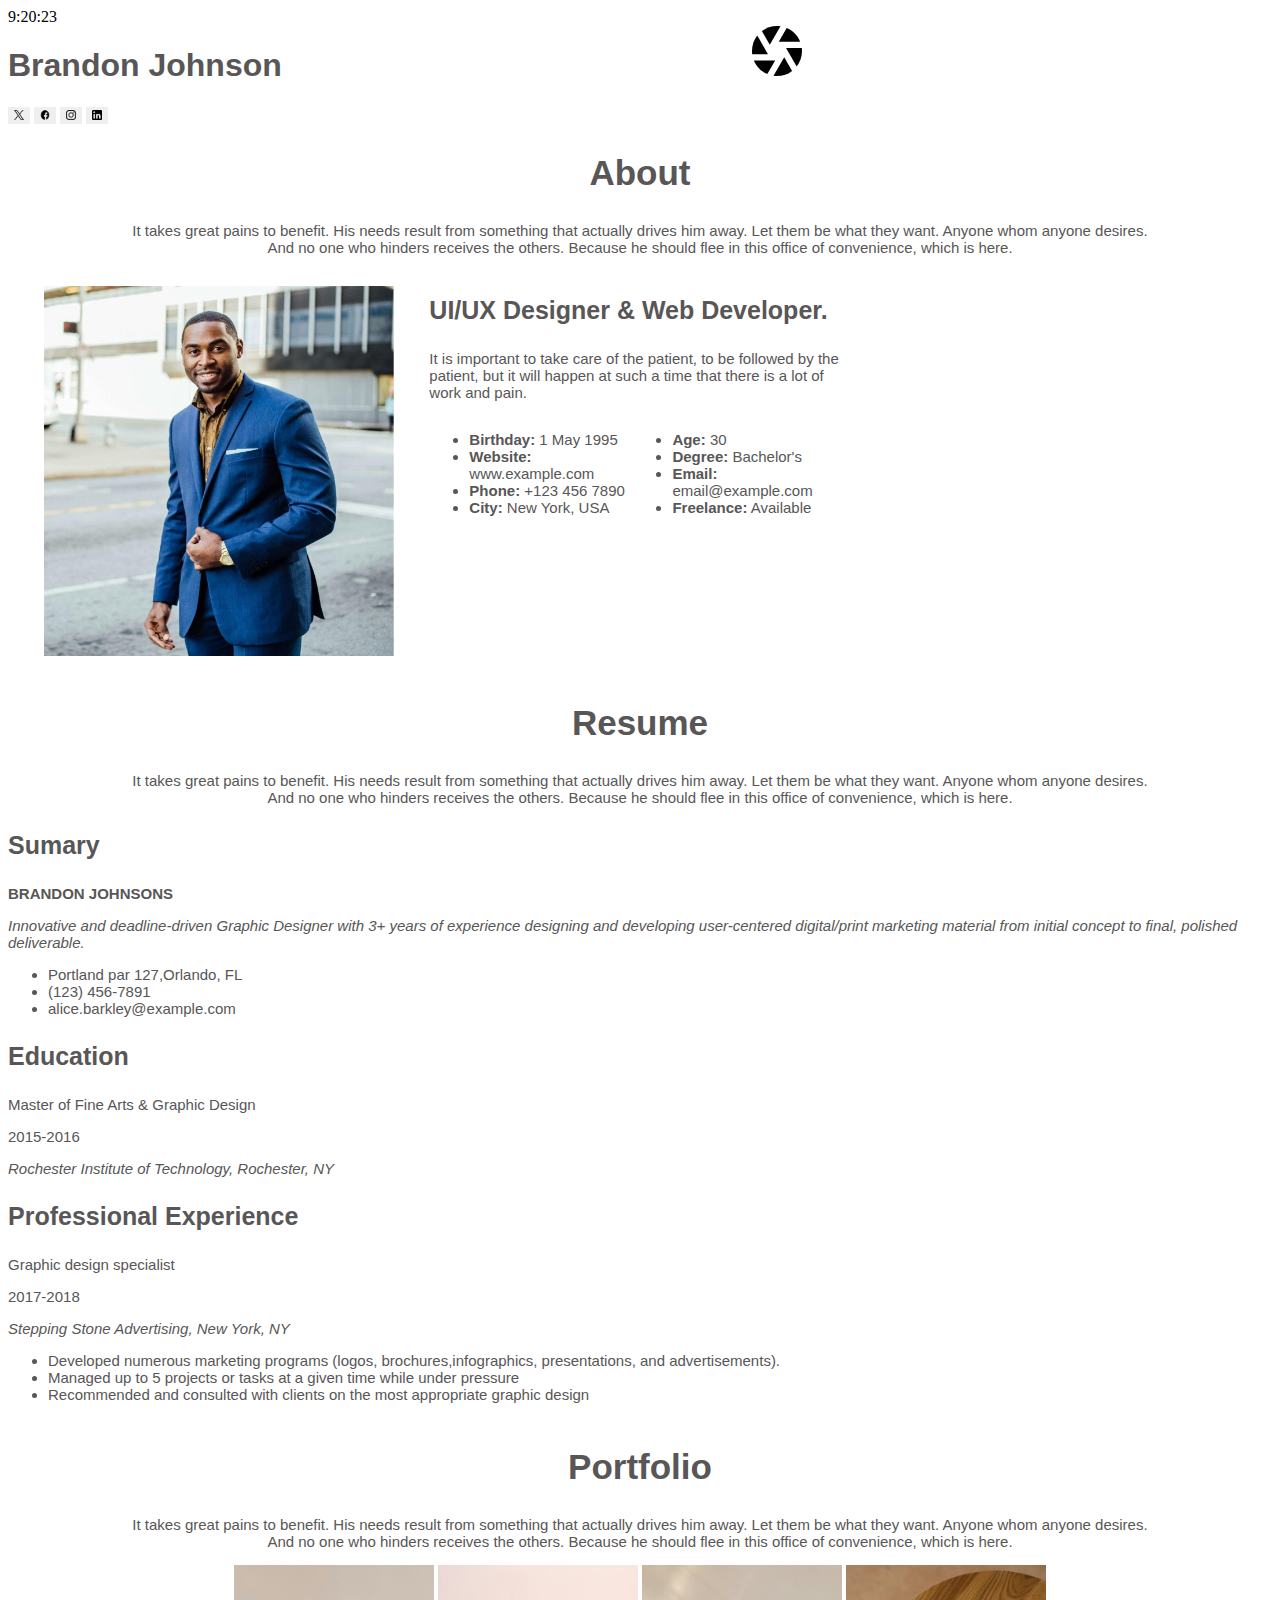
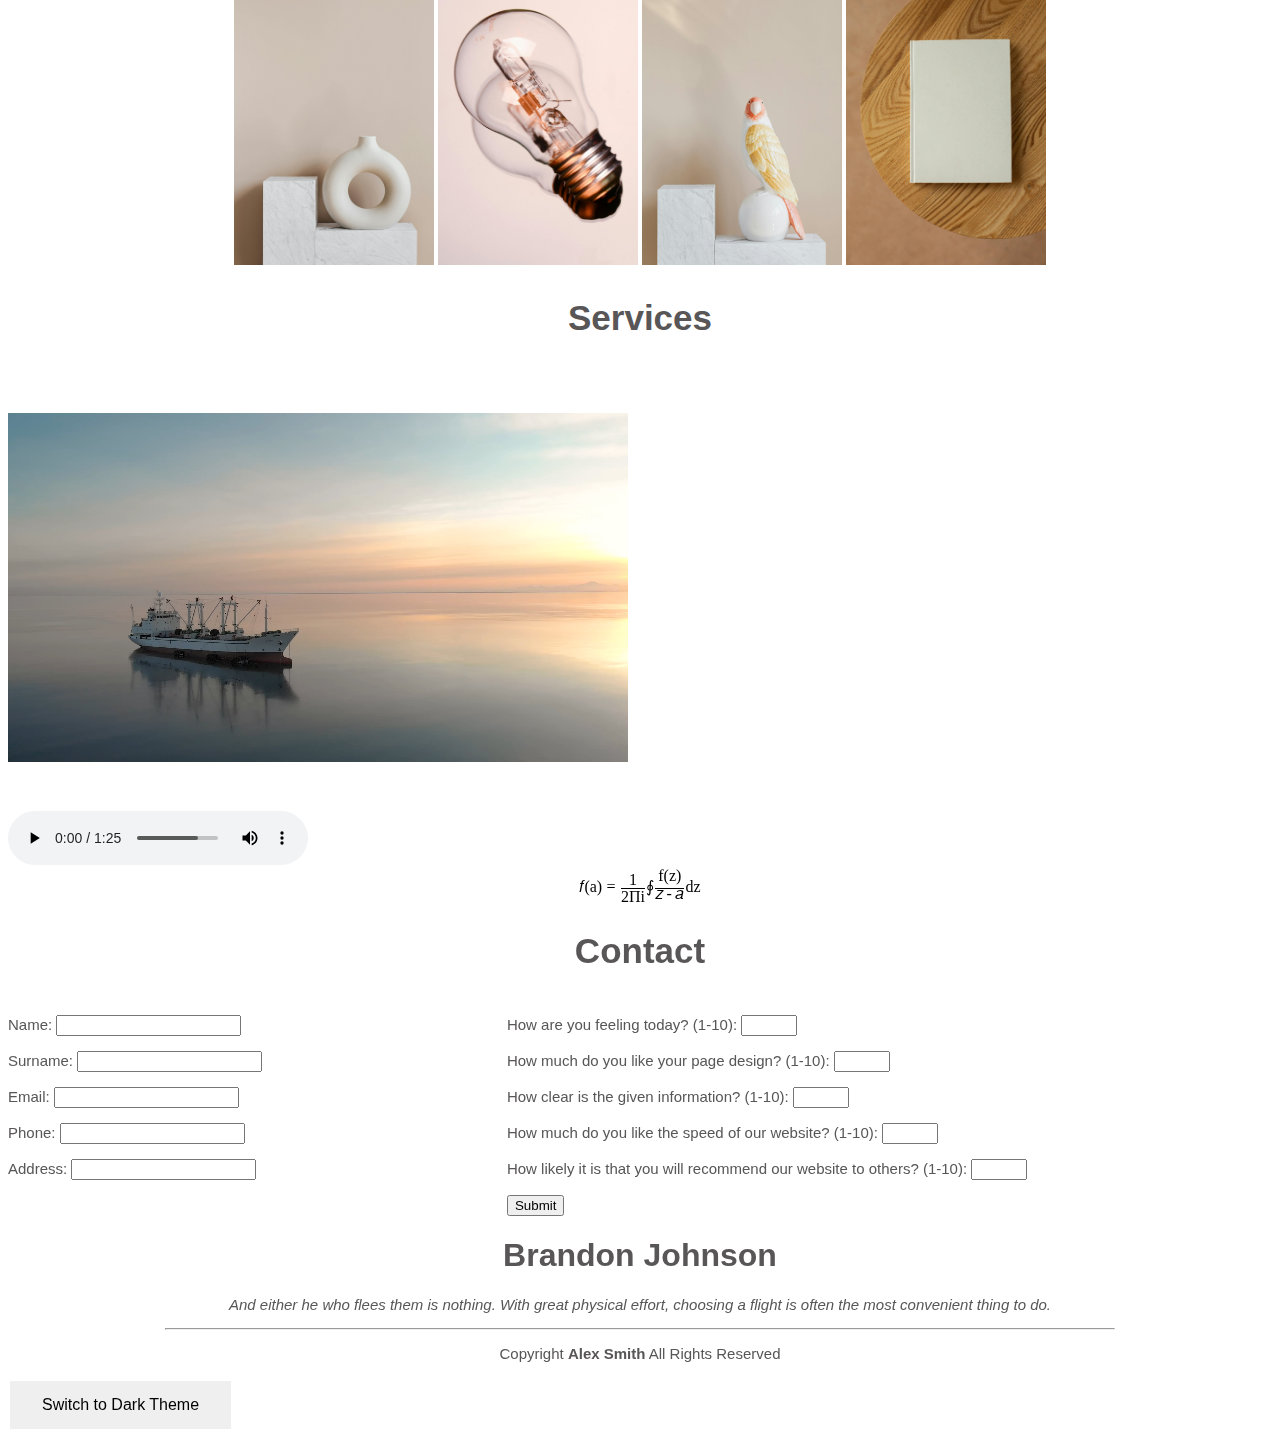
<file: index.html>
<!--Kristupas Dominas EKF23-->
<!DOCTYPE html>
<html>
<head>
    <meta charset="UTF-8">
    <link rel="stylesheet" href="Styles.css">
    <title>Page Title</title>
</head>

<body onload="startTime()">
    <div id = "clock"></div>
    <script src="clock.js"></script>
    <div class = "flex-container">
        <div class = "intro">
            <div class = "column1">
                <h1>Brandon Johnson</h1>
                <button class="socialbutton" id ="twitter-id" name="twitter">
                    <img src="Buttons/twitter.png" alt="Clickable Image" style="width: 10px; height: 10px;">
                </button>
                <button class="socialbutton" id ="fb-id" name="fb">
                    <img src="Buttons/fb.png" alt="Clickable Image" style="width: 10px; height: 10px;">
                </button>
                <button class="socialbutton" id ="ig-id" name="ig">
                    <img src="Buttons/ig.png" alt="Clickable Image" style="width: 10px; height: 10px;">
                </button>
                <button class="socialbutton" id ="in-id" name="in">
                    <img src="Buttons/in.png" alt="Clickable Image" style="width: 10px; height: 10px;">
                </button>
            </div>
            <div class = "column2">
                <svg width="50px" height="50px" viewBox="0 0 16 16" fill="none" xmlns="http://www.w3.org/2000/svg">
                    <path d="M5.6906 6.00001L3.16512 1.62576C4.50811 0.605527 6.18334 0 8 0C8.37684 0 8.74759 0.0260554 9.11056 0.076463L5.6906 6.00001Z" fill="#000000"/>
                    <path d="M5.11325 9L1.69363 3.07705C0.632438 4.43453 0 6.14341 0 8C0 8.33866 0.0210434 8.67241 0.0618939 9H5.11325Z" fill="#000000"/>
                    <path d="M4.89635 15.3757C2.93947 14.5512 1.37925 12.9707 0.581517 11H7.42265L4.89635 15.3757Z" fill="#000000"/>
                    <path d="M8 16C7.62316 16 7.25241 15.9739 6.88944 15.9235L10.3094 10L12.8349 14.3742C11.4919 15.3945 9.81666 16 8 16Z" fill="#000000"/>
                    <path d="M16 8C16 9.85659 15.3676 11.5655 14.3064 12.9229L10.8868 7H15.9381C15.979 7.32759 16 7.66134 16 8Z" fill="#000000"/>
                    <path d="M11.1036 0.624326C13.0605 1.44877 14.6208 3.02927 15.4185 5H8.57735L11.1036 0.624326Z" fill="#000000"/>
                </svg>
            </div>
        </div>
        

        <button onclick="topFunction()" id="myBtn" title="Go to top">Top</button>

        <div class="about">
            <h2>About</h2>
            <p class = "center-txt" style="text-align: center;">It takes great pains to benefit. 
                His needs result from something that actually drives 
                him away. 
                Let them be what they want. 
                Anyone whom anyone desires. 
                And no one who hinders receives the others. 
                Because he should flee in this office of convenience, 
                which is here.
            </p>
            <div class="containerimag">
                <div class = "imag">
                    <p style="text-align:center;"> 
                    <img src="Images/man.jpg" 
                    alt="Description of the image" 
                    width="350" 
                    height="370">  
                    </p>  
                </div>
                <div class="txt1">
                    <h3>UI/UX Designer & Web Developer.</h3>
                    <p>It is important to take care of the patient, to be followed by the patient, but it will happen 
                        at such a time that there is a lot of work and pain.</p>
                    <div class="row">
                        <div class="column1">
                            <ul class="ul1">
                                <li><b>Birthday:</b> 1 May 1995</li> 
                                <li><b>Website:</b> www.example.com</li> 
                                <li><b>Phone:</b> +123 456 7890</li> 
                                <li><b>City:</b> New York, USA</li> 
                            </ul>
                        </div>
                        <div class="column2">
                            <ul class="ul1">
                                <li><b>Age:</b> 30</li> 
                                <li><b>Degree:</b> Bachelor's</li> 
                                <li><b>Email:</b> email@example.com</li> 
                                <li><b>Freelance:</b> Available</li> 
                            </ul>
                        </div>
                    </div>
                </div>
            </div>
        </div>
        
        <div class = "resume">
            <h2>Resume</h2>
            <p class = "center-txt" style="text-align: center;">
                It takes great pains to benefit. 
                His needs result from something that actually drives him away. 
                Let them be what they want. Anyone whom anyone desires. 
                And no one who hinders receives the others. 
                Because he should flee in this office of convenience, which is here.
            </p> 

            <h3>Sumary</h3>
            <p><b>BRANDON JOHNSONS</b></p>
            <p><i>Innovative and deadline-driven Graphic Designer 
                with 3+ years of experience designing and developing user-centered 
                digital/print marketing material from initial concept to final, 
                polished deliverable.</i></p>
            <ul class="ul1">
                <li>Portland par 127,Orlando, FL</li>
                <li>(123) 456-7891</li>
                <li>alice.barkley@example.com</li>
            </ul>
                
            <h3>Education</h3>
            <p>Master of Fine Arts & Graphic Design</p>
            <p>2015-2016</p>
            <p><i>Rochester Institute of Technology, Rochester, NY</i></p>

            <h3>Professional Experience</h3>
            <p>Graphic design specialist</p>
            <p>2017-2018</p>
            <p><i>Stepping Stone Advertising, New York, NY</i></p>
            <ul class="ul1">
                <li>Developed numerous marketing programs 
                    (logos, brochures,infographics, presentations, 
                    and advertisements).</li>
                <li>Managed up to 5 projects or tasks
                    at a given time while under pressure</li>
                <li>Recommended and consulted with clients
                    on the most appropriate graphic design</li>
            </ul>  
        </div>

        <div class = "portfolio">
            <h2>Portfolio</h2>
            <p class = "center-txt" style="text-align: center;">
                It takes great pains to benefit. 
                His needs result from something that actually drives him away. 
                Let them be what they want. Anyone whom anyone desires. 
                And no one who hinders receives the others. 
                Because he should flee in this office of convenience, which is here.
            </p>
            <div class = "portfolio-image" style = "text-align: center;">
                <img src="Images/vaze.jpg" 
                alt="Description of the image" 
                width="200" 
                height="300">  
                <img src="Images/bulb.jpg" 
                alt="Description of the image" 
                width="200" 
                height="300">  
                <img src="Images/bird.jpg" 
                alt="Description of the image" 
                width="200" 
                height="300">     
                <img src="Images/glasses.jpg" 
                alt="Description of the image" 
                width="200" 
                height="300">  
            </div>
    
            </div>

        <div class = "services">
            <h2>Services</h2>
            <video src="Videos/ship.mp4" width="620" height="440" autoplay>
            </video>
            <iframe width="620" height="440" src="https://www.youtube.com/embed/YqpJANzyvyI?si=Hy3ilu8hd4MEDFlg" 
            title="YouTube video player" 
            frameborder="0" 
            allow="accelerometer; autoplay; clipboard-write; encrypted-media; gyroscope; picture-in-picture; web-share" 
            referrerpolicy="strict-origin-when-cross-origin"
            allowfullscreen></iframe>  
            <audio src = "Audio/classical.mp3" controls></audio>
        </div>

        <math display = "block">
            <mrow>
                <mi>f</mi> <!--kintamojo pavadinimas-->
                <mi>(a)</mi>
                <mo>=</mo> <!--operatorius-->
                <mfrac> <!--trupmena, pirmomi eliutė - skaitiklis,
                antroji - vardiklis-->
                    <mi>1</mi>
                    <mi>2&#928i</mi>
                </mfrac>
                <mi>&#8750</mi>
                <mfrac>
                    <mi>f(z)</mi>
                    <mrow> <!--grupuoja sekančias eilutes į vieną-->
                        <mi>z</mi>
                        <mo>-</mo>
                        <mi>a</mi>
                    </mrow>
                </mfrac>
                <mi>dz</mi>
            </mrow>
        </math>

        <div class="contact"> 
            <h2>Contact</h2>
            <div class="row">
                <div class="column1">
                    <form id="contactForm">
                        <p>
                            <label for="name">Name:</label>
                            <input type="text" id="name" required><br>
                        </p>
                        <p>
                            <label for="surname">Surname:</label>
                            <input type="text" id="surname" required><br>
                        </p>
                        <p>
                            <label for="email">Email:</label>
                            <input type="email" id="email" required><br>
                        </p>
                        <p>
                            <label for="phone">Phone:</label>
                            <input type="tel" id="phone" required><br>
                        </p>
                        <p>
                            <label for="address">Address:</label>
                            <input type="text" id="address" required><br>
                        </p>
                        <p>
                    </form>
                </div>
                <div class="column2">
                    <form id="contactForm">
                        <p>
                            <label for="q1">How are you feeling today? (1-10):</label>
                            <input type="number" id="q1" min="1" max="10" required><br>
                        </p>
                
                        <p>
                            <label for="q2">How much do you like your page design? (1-10):</label>
                            <input type="number" id="q2" min="1" max="10" required><br>
                        </p>
                        <p>
                            <label for="q3">How clear is the given information? (1-10):</label>
                            <input type="number" id="q3" min="1" max="10" required><br>
                        </p>
                        <p>
                            <label for="q4">How much do you like the speed of our website? (1-10):</label>
                            <input type="number" id="q4" min="1" max="10" required><br>
                        </p>
                        <p>
                            <label for="q5">How likely it is that you will recommend our website to others? (1-10):</label>
                            <input type="number" id="q5" min="1" max="10" required><br>
                        </p>
                        <button type="button" id="submitButton">Submit</button>
                    </form>
                </div>  
                <div id="resultContainer" class="result" style="display:none;"></div>      
            </div>
            <script src="submit.js"></script>
        </div>
    </div>


    

    <footer>
        <h1 style = "text-align: center;">Brandon Johnson</h1>
        <p style = "text-align: center;"><i>And either he who flees them is nothing. 
            With great physical effort, choosing a
            flight is often the most 
            convenient thing to do.</i></p>
            <hr style="width:75%;color:rgb(190, 185, 185);">
        <p style = "text-align: center;">Copyright <b>Alex Smith</b>
         All Rights Reserved</p>
        <button class = "themeButton" id="themeButton">Switch to Dark Theme</button>
        <script src="functions.js"></script>
    </footer>

</body>
</html>
</file>
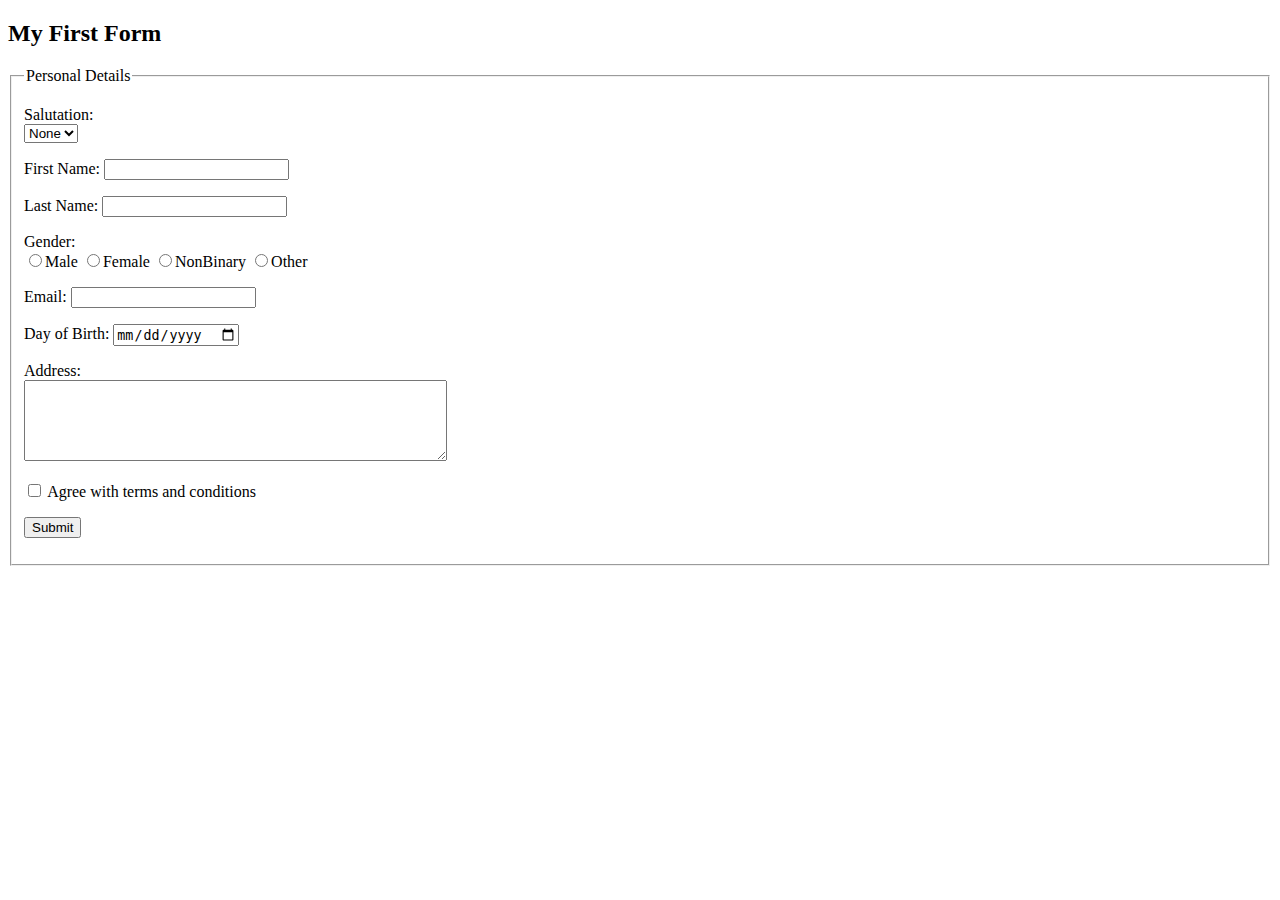
<file: form-2.html>
<!DOCTYPE html>

<html>
    <head>
        <title>Personal Details</title>
    </head>
    <body>
        <h2>My First Form</h2>

        <fieldset>
            <legend>Personal Details</legend>
            <form>
                <p>
                    <label>Salutation:</label><br>
                    <select id="salutation-id" name="salutation">
                        <option>None</option>
                        <option>Dr.</option>
                        <option>Prof.</option>
                        <option>Mr.</option>
                        <option>Mrs.</option>
                        <option>Ms</option>
                    </select>
                </p>
                <p>
                    <label> First Name:</label>
                    <input id="first-name-id" type="text" name="first-name" />
                </p>
                <p>
                    <label> Last Name:</label>
                    <input id="last-name-id" type="text" name="last-name" />
                </p>
                <p>
                    <label>Gender:</label><br>
                    <label><input id="gender-male-id" type="radio" name="gender"/>Male</label>
                    <label><input id="gender-female-id" type="radio" name="gender"/>Female</label>
                    <label><input id="gender-non-binary-id" type="radio" name="gender"/>NonBinary</label>
                    <label><input id="gender-other-id" type="radio" name="gender"/>Other</label>
                </p>
                <p>
                    <label>Email:</label>
                    <input id="email-id" type="email" name="email" />
                </p>
                <p>
                    <label>Day of Birth:</label>
                    <input id="birthday" type="date" name="birthday"/>
                </p>
                <p>
                    <label>Address:</label><br>
                    <textarea id="address-id" name="address" rows="5" cols="50"></textarea>
                </p>
                <p>
                    <input id="gdpr-id" type="checkbox" name="gdpr"/>
                    <label>Agree with terms and conditions</label>
                </p>
                <p>
                    <button id="submit-id" name="submit">Submit</button>
                </p>
            </form>
        </fieldset>
    </body>
</html>
</file>
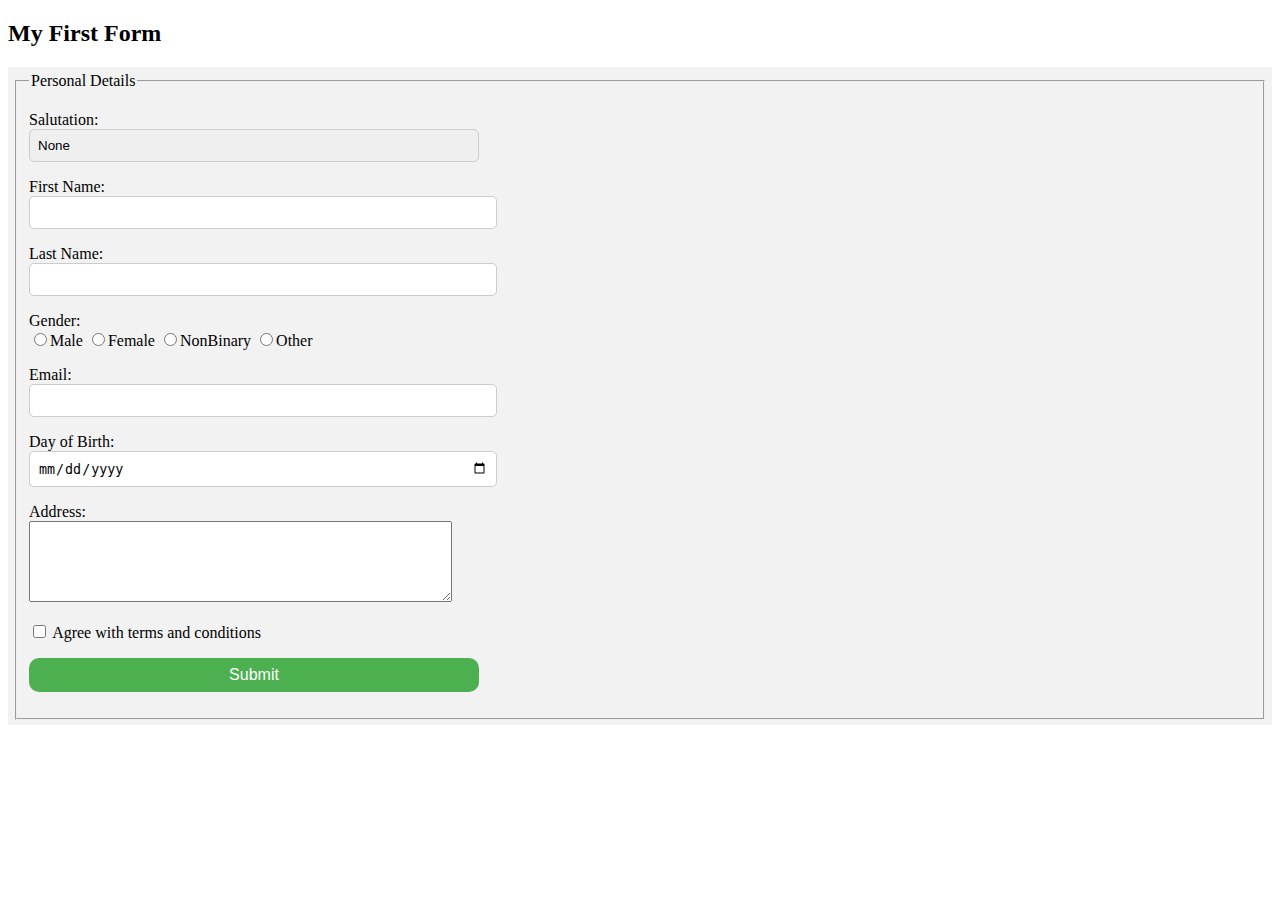
<file: form.html>
<!DOCTYPE html>

<html>
    <head>
        <title>Personal Details</title>
        <style>
            input:not([type="radio"]):not([type="checkbox"]), select {
                width: 450px;
                padding: 8px;
                border: 1px solid #ccc;
                border-radius: 5px;
            }

            select {
                appearance: none !important;
                background-image: url([data-uri]://w7.pngwing.com/pngs/271/297/png-transparent-arrow-golden-gate-fields-drop-down-list-arrow-thumbnail.png);
                background-repeat: no-repeat;
                background-position: right;
            
            }

            button {
                background-color: #4CAF50;
                color: white;
                width: 450px;
                border: none;
                padding: 8px 0;
                border-radius: 10px;    
                font-size: 16px;
                cursor: pointer;
            }

            button:hover {
                background-color: #29752c;
            }

            section {
                padding: 5px;
                background-color: #f2f2f2;
            }
            
        </style>
    </head>
    <body>
        <h2>My First Form</h2>
        <section>
            <fieldset>
                <legend>Personal Details</legend>
                <form>
                    <p>
                        <label>Salutation:</label><br>
                        <select id="salutation-id" name="salutation">
                            <option>None</option>
                            <option>Dr.</option>
                            <option>Prof.</option>
                            <option>Mr.</option>
                            <option>Mrs.</option>
                            <option>Ms</option>
                        </select>
                    </p>
                    <p>
                        <label> First Name:</label><br>
                        <input id="first-name-id" type="text" name="first-name" />
                    </p>
                    <p>
                        <label> Last Name:</label><br>
                        <input id="last-name-id" type="text" name="last-name" />
                    </p>
                    <p>
                        <label>Gender:</label><br>
                         <label><input id="gender-male-id" type="radio" name="gender"/>Male</label>
                         <label><input id="gender-female-id" type="radio" name="gender"/>Female</label>
                         <label><input id="gender-non-binary-id" type="radio" name="gender"/>NonBinary</label>
                         <label><input id="gender-other-id" type="radio" name="gender"/>Other</label>
                    </p>
                    <p>
                        <label>Email:</label><br>
                        <input id="email-id" type="email" name="email" />
                    </p>
                    <p>
                        <label>Day of Birth:</label><br>
                        <input id="birthday" type="date" name="birthday"/>
                    </p>
                    <p>
                        <label>Address:</label><br>
                        <textarea id="address-id" name="address" rows="5" cols="50"></textarea>
                    </p>
                    <p>
                        <input id="gdpr-id" type="checkbox" name="gdpr"/>
                        <label>Agree with terms and conditions</label>
                    </p>
                    <p>
                        <button id="submit-id" name="submit">Submit</button>
                    </p>
                </form>
            </fieldset>
        </section>
    </body>
</html>
</file>
<file: Styles.css>
.myDiv {
    margin-right: 150px;
    margin-left: 150px;
}

h1 {
    color: rgb(88, 86, 86);
    font-family: sans-serif;
}

h2 {
    color: rgb(88, 86, 86);
    text-align: center;
    font-size: 35px;
    font-weight: bold;
    font-family: sans-serif;
}

h3 {
    color: rgb(88, 86, 86);
    font-size: 25px;
    font-weight: bold;
    font-family: sans-serif;
}

p {
    font-size: 15px;
    font-weight: normal;
    font-family: sans-serif;
    color: rgb(88, 86, 86);
}

.center-txt {
    font-size: 15px;
    font-weight: normal;
    font-family: sans-serif;
    color: rgb(88, 86, 86);
    padding: 0px 110px 0px 110px;
}
.ul1 {
    font-size: 15px;
    font-weight: normal;
    font-family: sans-serif;
    color: rgb(88, 86, 86);;
}

.socialbutton {
    color: white;
    border: none;  
    cursor: pointer;
}

.themeButton {
    color: black;
    border: none;
    padding: 15px 32px;
    text-decoration: none;
    display: inline-block;
    font-size: 16px;
    margin: 4px 2px;
    cursor: pointer;
}

button:hover {
    background-color: grey;
}

button:active {
    background-color: rgb(255, 245, 245);
}

#myBtn {
    display: none; 
    position: fixed; 
    top: 20px; 
    right: 30px; 
    z-index: 99; 
    border: none; 
    outline: none;
    background-color: grey; 
    color: white; 
    cursor: pointer; 
    padding: 15px; 
    border-radius: 10px; 
    font-size: 18px;
    font-family: sans-serif;
  }
  
  #myBtn:hover {
    background-color: #555; 
  }

.intro {
    display: grid;
    grid-template-areas: "one two";
}

.containerimag {
    display: grid;
    grid-template-columns: 1fr 1fr 1fr;
}
   
.column1 {
    grid-area: one;
}

.column2 {
    grid-area: two;
}

.row {
    display: grid;
    grid-template-areas: 'one two';
    /**padding: ;**/
}

.dark-theme {
    background-color: black;
    color: white;
  }

.dark-theme:focus {
    outline: none;
  }

.dark-theme p, .dark-theme h1, .dark-theme h2,
.dark-theme h3, .dark-theme ul {
    color: white;
}


.flex-container {
    display: flex;
    flex-direction: column;
    flex-wrap: wrap;
  }
</file>
